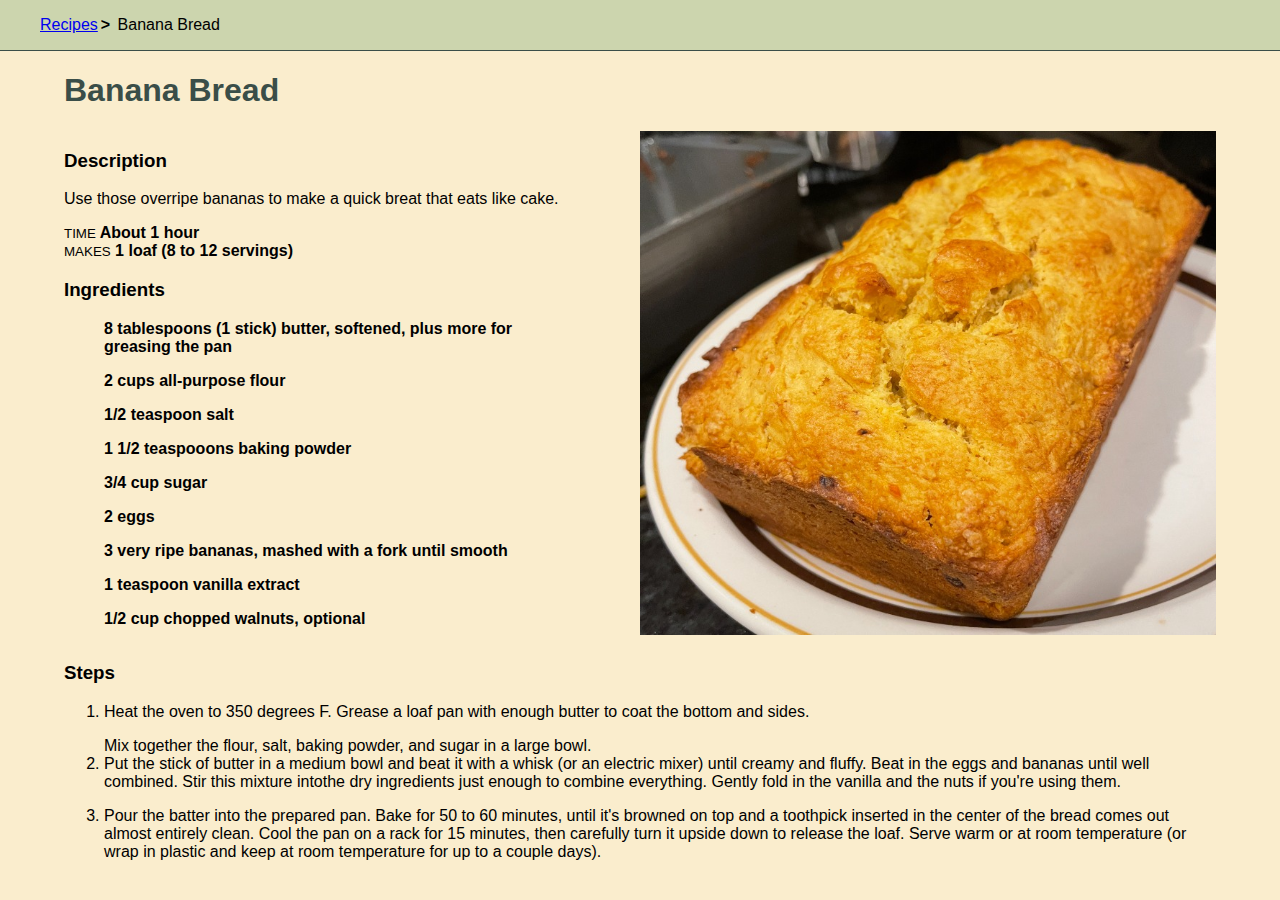
<file: recipes/bananabread.html>
<!DOCTYPE html>
<html lang="en">

<head>
    <meta charset="UTF-8">
    <meta http-equiv="X-UA-Compatible" content="IE=edge">
    <meta name="viewport" content="width=device-width, initial-scale=1.0">
    <link rel="stylesheet" href="style.css">
    <title>Banana Bread Recipe</title>
</head>

<body>
    <header>
        <nav>
            <ul>
                <li><a href="../index.html">Recipes</a></li>
                <li>Banana Bread</li>
            </ul>
        </nav>
    </header>
    <main>
        <h1>Banana Bread</h1>

        <div class="grid">
            <div class="left">
                <div class="description">
                    <h3>Description</h3>
                    <p>Use those overripe bananas to make a quick breat that eats like cake.</p>
                </div>

                <div class="info">
                    <span>Time</span> About 1 hour<br />
                    <span>Makes</span> 1 loaf (8 to 12 servings)
                </div>

                <div class="ingredients">
                    <h3>Ingredients</h3>
                    <ul>
                        <li>8 tablespoons (1 stick) butter, softened, plus more for greasing the pan</li>
                        <li>2 cups all-purpose flour</li>
                        <li>1/2 teaspoon salt</li>
                        <li>1 1/2 teaspooons baking powder</li>
                        <li>3/4 cup sugar</li>
                        <li>2 eggs</li>
                        <li>3 very ripe bananas, mashed with a fork until smooth</li>
                        <li>1 teaspoon vanilla extract</li>
                        <li>1/2 cup chopped walnuts, optional</li>
                    </ul>
                </div>
            </div>
            <img src="images/bananabread.jpeg" alt="Banana Bread">

        </div>
        <div class="steps">
            <h3>Steps</h3>
            <ol>
                <li>
                    Heat the oven to 350 degrees F. Grease a loaf pan
                    with enough butter to coat the bottom and sides.
                </li>
                Mix together the flour, salt, baking powder, and sugar in a large bowl.
                </li>
                <li>
                    Put the stick of butter in a medium bowl and beat it with a whisk (or an
                    electric mixer) until creamy and fluffy. Beat in the eggs and bananas until well
                    combined. Stir this mixture intothe dry ingredients just enough to combine
                    everything. Gently fold in the vanilla and the nuts if you're using them.
                </li>
                <li>
                    Pour the batter into the prepared pan. Bake for 50 to 60 minutes, until it's
                    browned on top and a toothpick inserted in the center of the bread comes out almost
                    entirely clean. Cool the pan on a rack for 15 minutes, then carefully turn it upside
                    down to release the loaf. Serve warm or at room temperature (or wrap in plastic and
                    keep at room temperature for up to a couple days).
                    </p>
                </li>
            </ol>
        </div>
    </main>
</body>

</html>
</file>
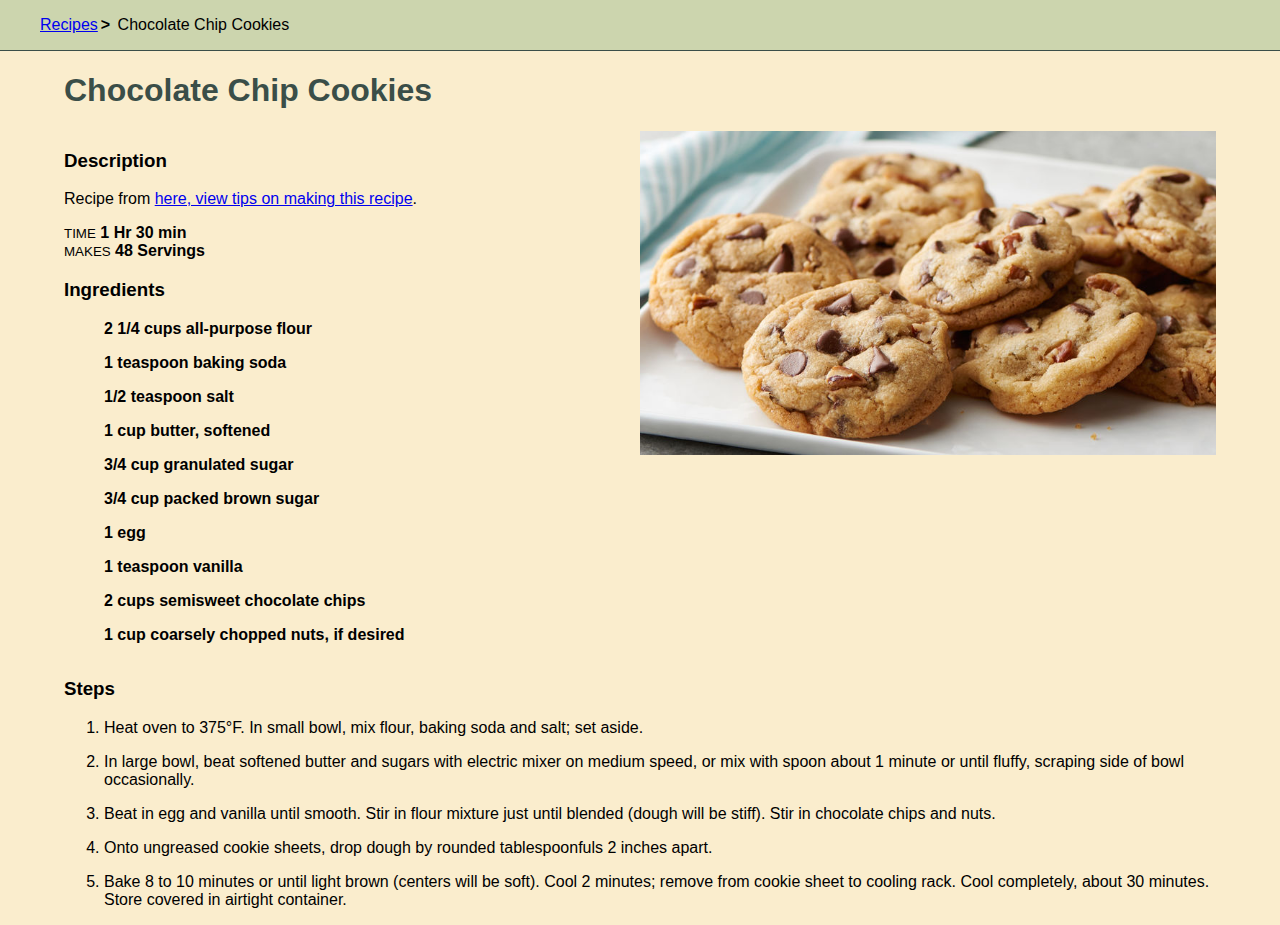
<file: recipes/chocchipcookies.html>
<!DOCTYPE html>
<html lang="en">

<head>
    <meta charset="UTF-8">
    <meta http-equiv="X-UA-Compatible" content="IE=edge">
    <meta name="viewport" content="width=device-width, initial-scale=1.0">
    <link rel="stylesheet" href="style.css">
    <title>Chocolate Chip Cookies Recipe</title>
</head>

<body>
    <header>
        <nav>
            <ul>
                <li><a href="../index.html">Recipes</a></li>
                <li>Chocolate Chip Cookies</li>
            </ul>
        </nav>
    </header>
    <main>
        <h1>Chocolate Chip Cookies</h1>

        <div class="grid">
            <div class="left">
                <div class="description">
                    <h3>Description</h3>
                    <p>Recipe from <a
                            href="https://www.bettycrocker.com/recipes/ultimate-chocolate-chip-cookies/77c14e03-d8b0-4844-846d-f19304f61c57">
                            here, view tips on making this recipe</a>.
                </div>

                <div class="info">
                    <span>Time</span> 1 Hr 30 min<br />
                    <span>Makes</span> 48 Servings
                </div>

                <div class="ingredients">
                    <h3>Ingredients</h3>
                    <ul>
                        <li>2 1/4 cups all-purpose flour</li>
                        <li>1 teaspoon baking soda</li>
                        <li>1/2 teaspoon salt</li>
                        <li>1 cup butter, softened</li>
                        <li>3/4 cup granulated sugar</li>
                        <li>3/4 cup packed brown sugar</li>
                        <li>1 egg</li>
                        <li>1 teaspoon vanilla</li>
                        <li>2 cups semisweet chocolate chips</li>
                        <li>1 cup coarsely chopped nuts, if desired</li>
                    </ul>
                </div>
            </div>
            <img src="images/chocchipcookies.jpeg" alt="Banana Bread">

        </div>
        <div class="steps">
            <h3>Steps</h3>
            <ol>
                <li>Heat oven to 375°F. In small bowl, mix flour, baking soda
                    and salt; set aside.

                <li>In large bowl, beat softened butter and sugars with electric mixer on medium
                    speed, or mix with spoon about 1 minute or until fluffy, scraping side of
                    bowl occasionally.</li>

                <li>Beat in egg and vanilla until smooth. Stir in flour mixture just until blended
                    (dough will be stiff). Stir in chocolate chips and nuts.</li>

                <li>Onto ungreased cookie sheets, drop dough by rounded tablespoonfuls 2 inches apart.</li>

                <li>Bake 8 to 10 minutes or until light brown (centers will be soft). Cool 2
                    minutes; remove from cookie sheet to cooling rack. Cool completely, about
                    30 minutes. Store covered in airtight container.</li>
            </ol>
        </div>
    </main>
</body>

</html>
</file>
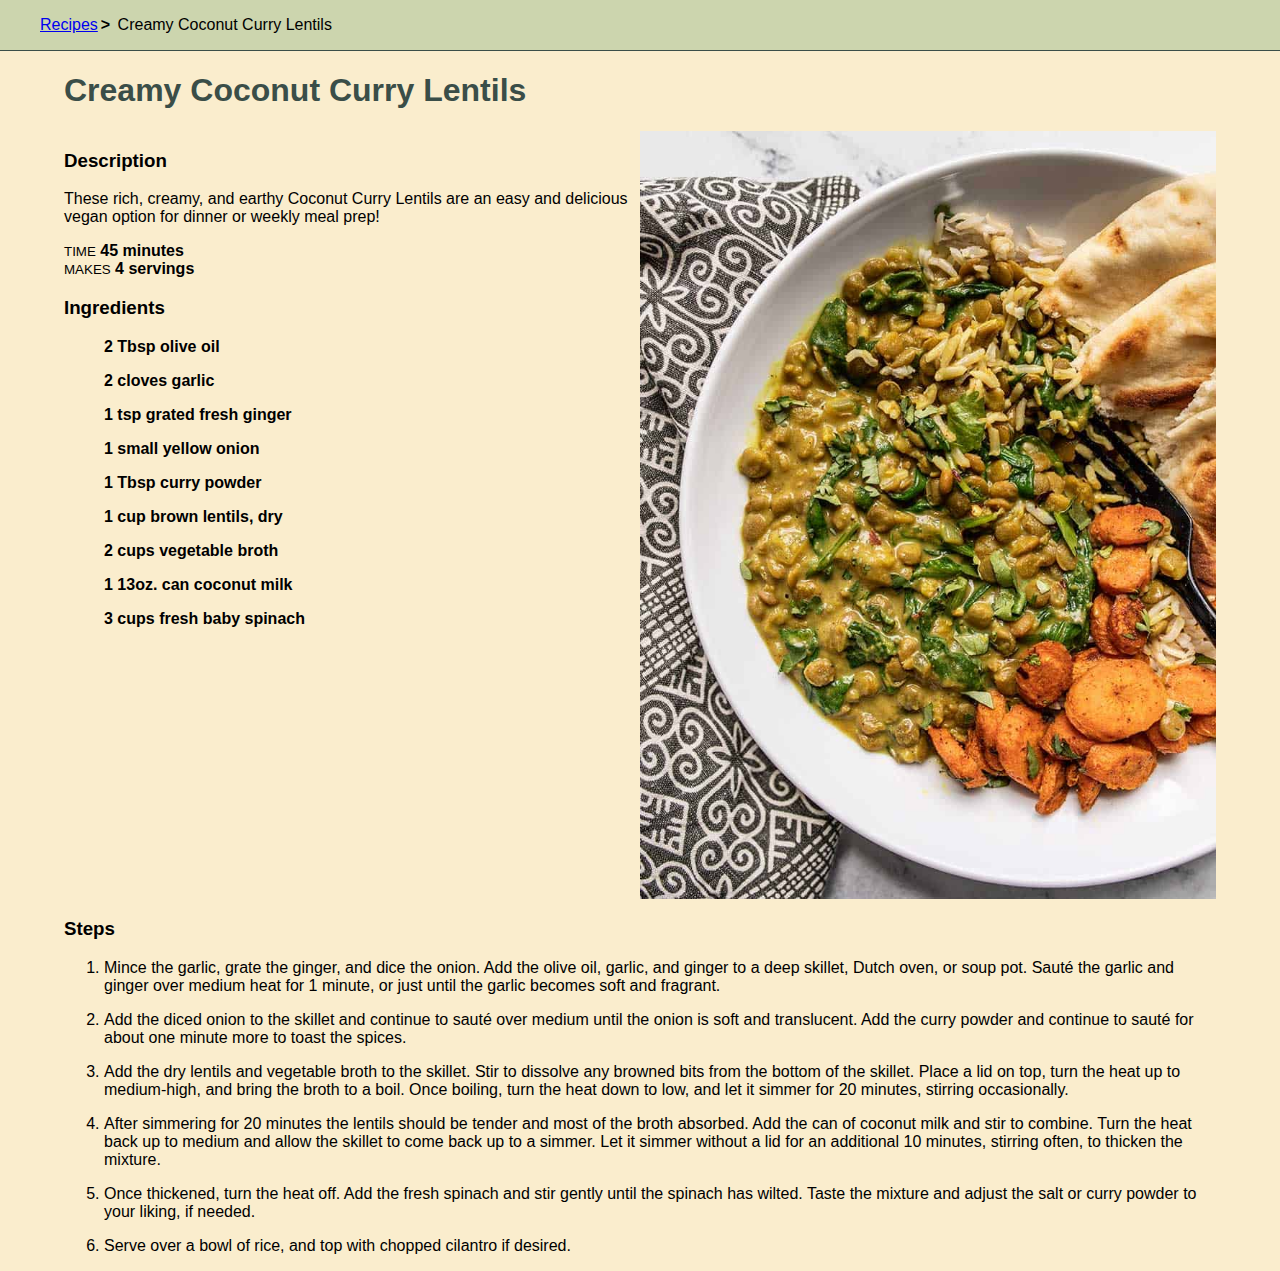
<file: recipes/currylentils.html>
<!DOCTYPE html>
<html lang="en">

<head>
    <meta charset="UTF-8">
    <meta http-equiv="X-UA-Compatible" content="IE=edge">
    <meta name="viewport" content="width=device-width, initial-scale=1.0">
    <link rel="stylesheet" href="style.css">
    <title>Creamy Coconut Curry Lentils</title>
</head>

<body>
    <header>
        <nav>
            <ul>
                <li><a href="../index.html">Recipes</a></li>
                <li>Creamy Coconut Curry Lentils</li>
            </ul>
        </nav>
    </header>
    <main>
        <h1>Creamy Coconut Curry Lentils</h1>

        <div class="grid">
            <div class="left">
                <div class="description">
                    <h3>Description</h3>
                    <p>These rich, creamy, and earthy Coconut Curry Lentils are an easy and delicious
                        vegan option for dinner or weekly meal prep!</p>
                </div>

                <div class="info">
                    <span>Time</span> 45 minutes<br />
                    <span>Makes</span> 4 servings
                </div>

                <div class="ingredients">
                    <h3>Ingredients</h3>
                    <ul>
                        <li>2 Tbsp olive oil</li>
                        <li>2 cloves garlic</li>
                        <li>1 tsp grated fresh ginger</li>
                        <li>1 small yellow onion</li>
                        <li>1 Tbsp curry powder</li>
                        <li>1 cup brown lentils, dry</li>
                        <li>2 cups vegetable broth</li>
                        <li>1 13oz. can coconut milk</li>
                        <li>3 cups fresh baby spinach</li>
                    </ul>
                </div>
            </div>
            <img src="images/currylentils.jpeg" alt="Curry Letils">

        </div>
        <div class="steps">
            <h3>Steps</h3>
            <ol>
                <li>Mince the garlic, grate the ginger, and dice the onion. Add the olive oil, garlic,
                    and ginger to a deep skillet, Dutch oven, or soup pot. Sauté the garlic and ginger
                    over medium heat for 1 minute, or just until the garlic becomes soft and fragrant.
                </li>
                <li>Add the diced onion to the skillet and continue to sauté over medium until the
                    onion is soft and translucent. Add the curry powder and continue to sauté for
                    about one minute more to toast the spices.
                </li>
                <li>Add the dry lentils and vegetable broth to the skillet. Stir to dissolve any
                    browned bits from the bottom of the skillet. Place a lid on top, turn the heat
                    up to medium-high, and bring the broth to a boil. Once boiling, turn the heat
                    down to low, and let it simmer for 20 minutes, stirring occasionally.
                </li>
                <li>After simmering for 20 minutes the lentils should be tender and most of the broth
                    absorbed. Add the can of coconut milk and stir to combine. Turn the heat back up
                    to medium and allow the skillet to come back up to a simmer. Let it simmer
                    without a lid for an additional 10 minutes, stirring often, to thicken the
                    mixture.
                </li>
                <li>Once thickened, turn the heat off. Add the fresh spinach and stir gently
                    until the spinach has wilted. Taste the mixture and adjust the salt or
                    curry powder to your liking, if needed.
                </li>
                <li>Serve over a bowl of rice, and top with chopped cilantro if desired.
                </li>
            </ol>
        </div>
    </main>
</body>

</html>
</file>
<file: recipes/style.css>
/* https://coolors.co/palette/ccd5ae-e9edc9-fefae0-faedcd-d4a373 
https://express.adobe.com/tools/image-resize/#
*/

body {
    font-family: Arial, Helvetica, sans-serif;
    margin: 0;
    background-color: #FAEDCD;
}

img {
    max-width: 100%;
}

header {
    background-color: #CCD5AE;
    border-bottom: 1px solid #3a4e48;
}

nav ul, nav li {
    list-style: none;
    display: inline-block;
}

main {
    width: 90%;
    margin: auto;
}

main h1 {
    color: #3a4e48;
}

nav a::after {
    display: inline-block;
    content: '>';
    padding: 0 3px;
    font-weight: bold;
    color: black;
}

.info {
    font-weight: bold;
}
.info span {
    text-transform: uppercase;
    font-weight: lighter;
    font-size: smaller;
}

.ingredients {
    width: 80%;
}

.ingredients ul, .ingredients li {
    list-style: none;
    font-weight: bold;
    margin-bottom: 1em;
}

.steps li {
    margin-bottom: 1em;
}

.grid {
    display: grid;
    grid-template-columns: 1fr 1fr;
}
</file>
